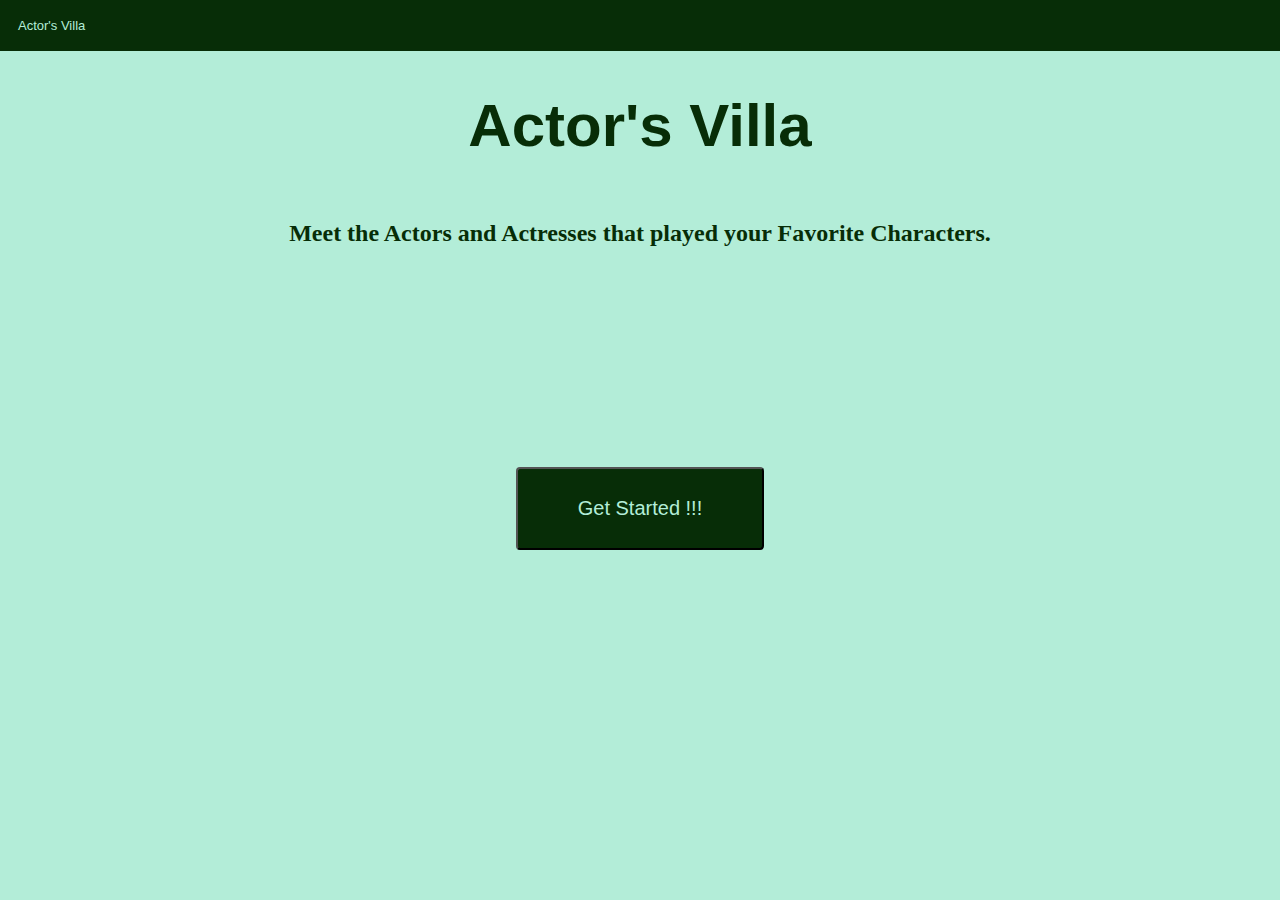
<file: index.html>
<!DOCTYPE html>
<html>
<head>
    <title>Actor's Villa</title>
    <link href="style.css" rel="stylesheet"></link>
</head>
<body>
    <div class="navbar">
        Actor's Villa
    </div>
    
    <div class="container">
        <h1>Actor's Villa</h1>

        <h2>Meet the Actors and Actresses that played your Favorite Characters. </h2>

        <a href="char-page.html">
            <button>Get Started !!!</button>
        </a>
    </div>
</body>
</html>
</file>
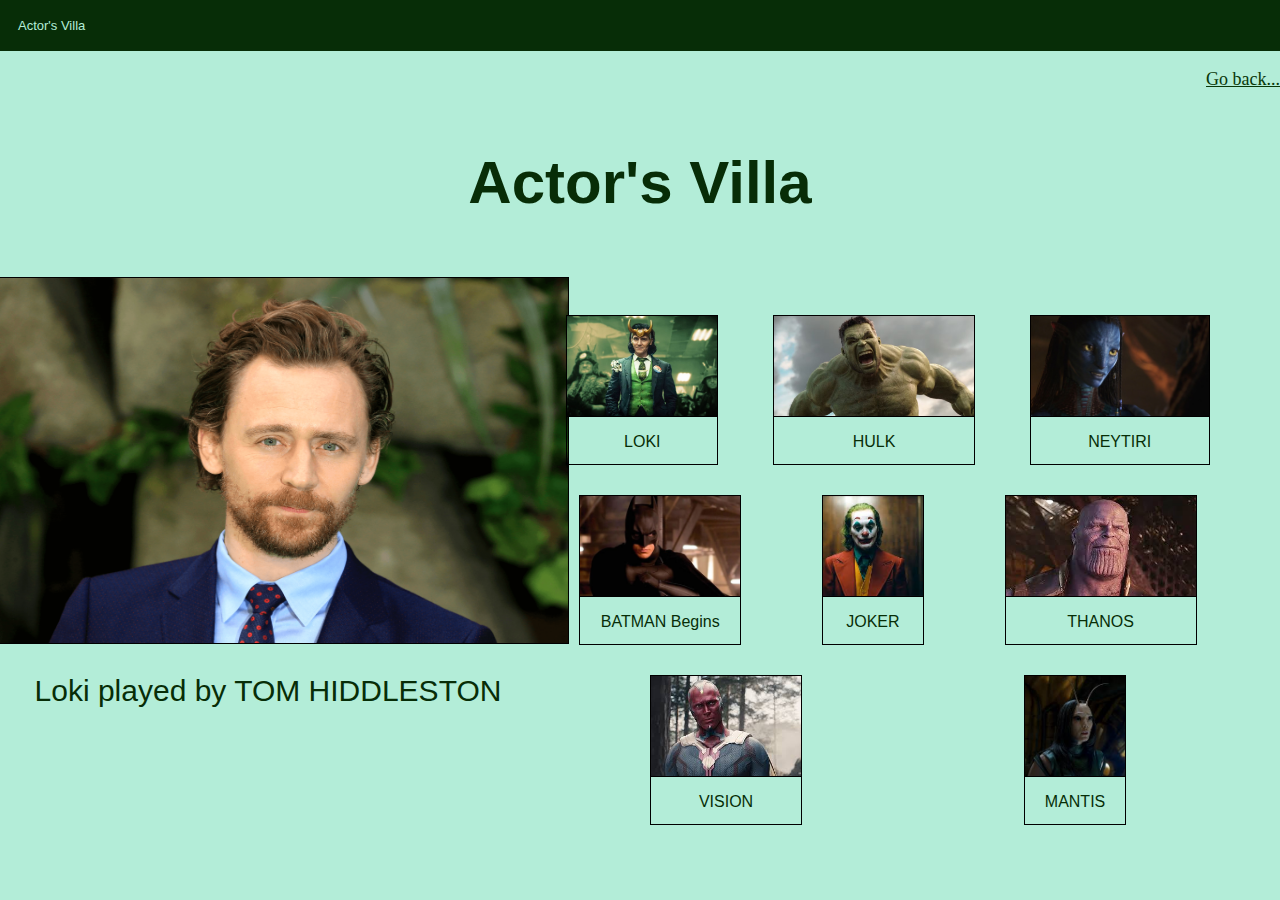
<file: Char-page.html>
<!DOCTYPE html>
<html>
<head>
    <title>Characters</title>
    <link href="style.css" rel="stylesheet"></link>
</head>
<body>
    <div class="navbar">
        Actor's Villa
    </div>

    <a href="./index-28.html" class="goback" style="transition: none;">
        <p>Go back...</p>
    </a>

    <h1 style="text-align: center;">Actor's Villa</h1>

    <div class="The-container">
        <div class="theactor-container" >
            <img id="actor-image" src="./images/tomhiddleston.png" class="theactor-img">
            <p id="actor-name">Loki played by TOM HIDDLESTON</p>
        </div>
        
        <div class="char-container">
            <div class="char" onclick="showactor('loki')">
                <img src="./images/loki.jpg" class="char-img">
                <p class="char-name">LOKI</p>
            </div>
            <div class="char" onclick="showactor('hulk')">
                <img src="./images/hulk.avif" class="char-img">
                <p class="char-name">HULK</p>
            </div>
            <div class="char" onclick="showactor('neytiri')">
                <img src="./images/neytiri.avif" class="char-img">
                <p class="char-name">NEYTIRI</p>
            </div>
            <div class="char" onclick="showactor('batman')">
                <img src="./images/batman-begins.webp" class="char-img">
                <p class="char-name">BATMAN Begins</p>
            </div>
            <div class="char" onclick="showactor('joker')">
                <img src="./images/joker.jpg" class="char-img">
                <p class="char-name">JOKER</p>
            </div>
            <div class="char" onclick="showactor('thanos')">
                <img src="./images/thanos.jpg" class="char-img">
                <p class="char-name">THANOS</p>
            </div>
            <div class="char" onclick="showactor('vision')">
                <img src="./images/vision.jpg" class="char-img">
                <p class="char-name">VISION</p>
            </div>
            <div class="char" onclick="showactor('mantis')">
                <img src="./images/mantis.jpg" class="char-img">
                <p class="char-name">MANTIS</p>
            </div>
        </div>
    </div>

    <script>
        
        function showactor(actor){
            const actorImage = document.getElementById('actor-image');
            const actorName = document.getElementById('actor-name');

            switch(actor){
                case 'loki':
                    actorImage.src = './images/tomhiddleston.png';
                    actorName.innerText = 'Loki played by TOM HIDDLESTON';
                    break;

                case 'hulk':
                    actorImage.src = './images/hulk-actor.avif';
                    actorName.innerText = 'Hulk played by MARK RUFFALO';
                    break;

                case 'neytiri':
                    actorImage.src = './images/neytiri-actress.webp';
                    actorName.innerText = 'Neytiri played by ZOE SALDANA';
                    break;

                case 'batman':
                    actorImage.src = './images/batman-actor.jpg';
                    actorName.innerText = 'Batman played by CHRISTIAN BALE';
                    break;

                case 'joker':
                    actorImage.src = './images/joker-actor.webp';
                    actorName.innerText = 'Joker played by JOAQUIN PHOENIX';
                    break;

                case 'thanos':
                    actorImage.src = './images/thanos-actor.webp';
                    actorName.innerText = 'Thanos played by JOSH BROLIN';
                    break;

                case 'vision':
                    actorImage.src = './images/vision-actor.jpg';
                    actorName.innerText = 'Vision played by PAUL BETTANY';
                    break;

                case 'mantis':
                    actorImage.src = './images/mantis-actress.jpg';
                    actorName.innerText = 'Mantis played by POM KLEMENTIEFF';
                    break;

                default:
                    actorImage.src = './images/neytiri-actor.jpg';
                    actorName.innerText = 'Loki played by TOM HIDDLESTON';
                    break;
            }
        }
    </script>
</body>
</html>
</file>
<file: style.css>
body{
    background-color: rgb(179, 237, 216);
    color: rgb(7, 45, 7);
    margin: 0;
    padding: 0;
}

.navbar{
    background-color: rgb(7, 45, 7);
    color: rgb(179, 237, 216);
    font-size: 13px;
    padding: 18px;
    display: flex;
    justify-content: space-between;
    font-family:'Gill Sans', 'Gill Sans MT', Calibri, 'Trebuchet MS', sans-serif ;

}

.container{
    display: flex;
    flex-direction: column;
    align-items: center;
}

h1{
    font-size: 60px;
    font-family:'Segoe UI', Tahoma, Geneva, Verdana, sans-serif;
}

button{
    background-color: rgb(7, 45, 7);
    color: rgb(179, 237, 216);
    padding: 28px 60px;
    font-size: 20px;
    border-radius: 4px;
    font-family:'Gill Sans', 'Gill Sans MT', Calibri, 'Trebuchet MS', sans-serif ;
    margin-top: 200px ;
}

button:hover{
    box-shadow: 0 0 5px 1px black;
    background-color: rgb(9, 56, 9);
}

/* CHAR-PAGE CSS*/

.The-container{
    display: flex;
    padding: 20px;
    height: 400px;
    font-family:'Gill Sans', 'Gill Sans MT', Calibri, 'Trebuchet MS', sans-serif ;

}

.theactor-container{
    width: 40%;
    display: flex;
    flex-direction: column;
    align-items: center;
}

.theactor-img{
    height: 365px;
    width: 600px;
    border: solid black 1px;
}

#actor-name{
    font-size: 30px;
}

.char-container{
    width: 60%;
    padding: 15px;
    margin: 8px;
    display: flex;
    flex-wrap: wrap;
    justify-content: space-around;
}

.char{
    margin: 15px;
    border: solid black 1px;
    height: 148px;
    display: flex;
    flex-direction: column;
    align-items: center;
}

.char-img{
    height: 100px;
    border-bottom: solid black 1px;
}

.goback{
    color: rgb(9, 56, 9);
    font-size: 18px;
    display: flex;
    justify-content: end;
}
</file>
